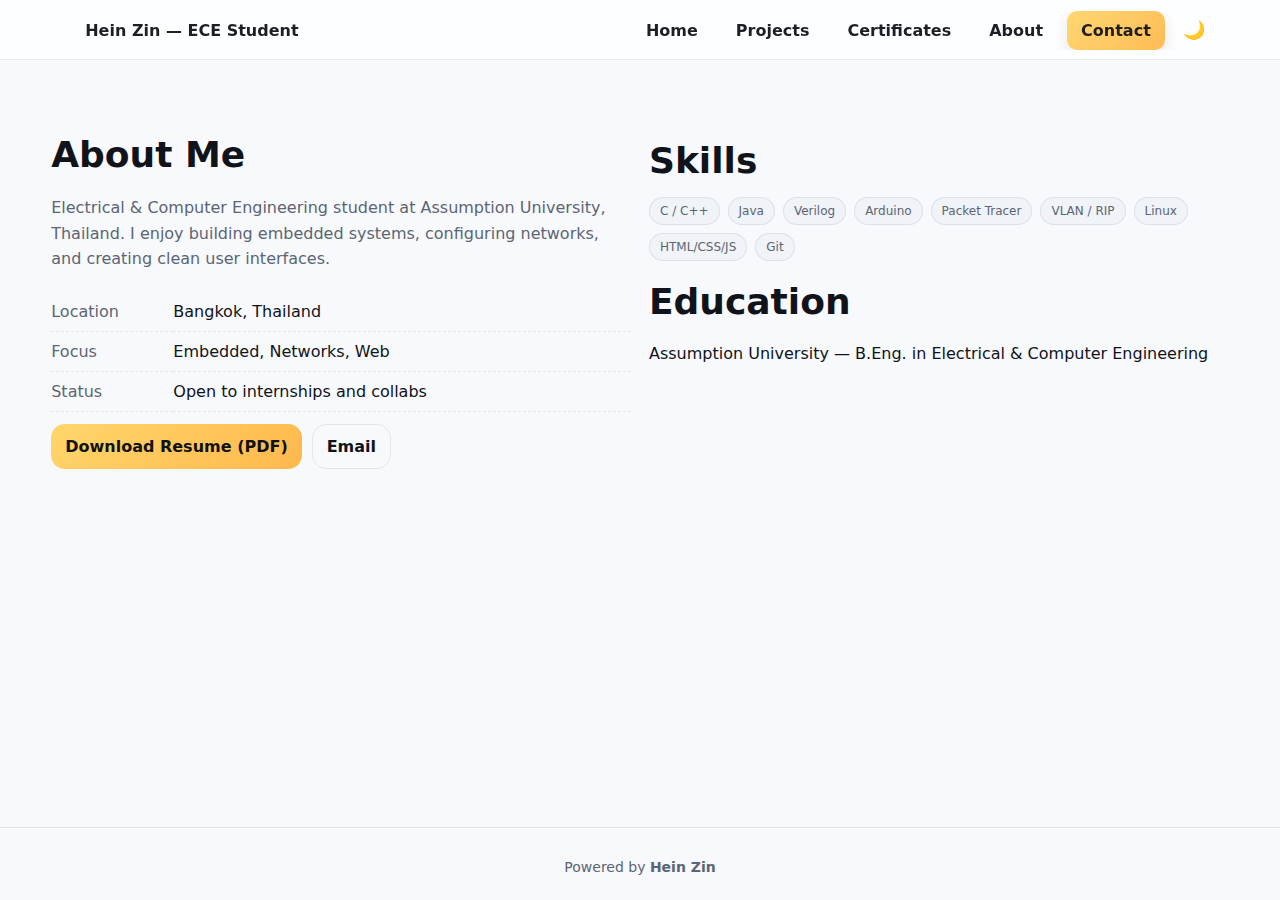
<file: about.html>
<!DOCTYPE html>
<html lang="en">
<head>
  <meta charset="utf-8" />
  <meta name="viewport" content="width=device-width, initial-scale=1" />
  <title>About — Hein Zin</title>
  <link rel="stylesheet" href="style.css" />
</head>
<body>
  <header>
  <div class="container nav">
    <a class="brand" href="index.html"><span class="brand-dot"></span><span>Hein Zin — ECE Student</span></a>
    <nav>
      <a href="index.html">Home</a>
      <a href="projects.html">Projects</a>
      <a href="certificates.html">Certificates</a>
      <a href="about.html">About</a>
      <a class="cta" href="contact.html">Contact</a>
      <button id="themeToggle" aria-label="Toggle theme" title="Toggle theme">🌙</button>
    </nav>
  </div>
</header>
  <main class="container">
    <section class="grid grid-2">
      <div>
        <h1 class="section-title">About Me</h1>
        <p class="section-sub">Electrical & Computer Engineering student at Assumption University, Thailand. I enjoy building embedded systems, configuring networks, and creating clean user interfaces.</p>
        <table class="table" style="margin-top:10px">
          <tr><td>Location</td><td>Bangkok, Thailand</td></tr>
          <tr><td>Focus</td><td>Embedded, Networks, Web</td></tr>
          <tr><td>Status</td><td>Open to internships and collabs</td></tr>
        </table>
        <div style="margin-top:12px; display:flex; gap:10px">
          <a class="btn btn-primary" href="#">Download Resume (PDF)</a>
          <a class="btn btn-ghost" href="mailto:you@email.com">Email</a>
        </div>
      </div>
      <div>
        <h2 class="section-title">Skills</h2>
        <div class="chips">
          <span class="chip">C / C++</span><span class="chip">Java</span><span class="chip">Verilog</span><span class="chip">Arduino</span>
          <span class="chip">Packet Tracer</span><span class="chip">VLAN / RIP</span><span class="chip">Linux</span>
          <span class="chip">HTML/CSS/JS</span><span class="chip">Git</span>
        </div>
        <h2 class="section-title" style="margin-top:18px">Education</h2>
        <p>Assumption University — B.Eng. in Electrical & Computer Engineering</p>
      </div>
    </section>
  </main>
  <footer>
  <div class="container">Powered by <strong>Hein Zin</strong></div>
</footer>
  <script src="script.js"></script>
</body>
</html>
</file>
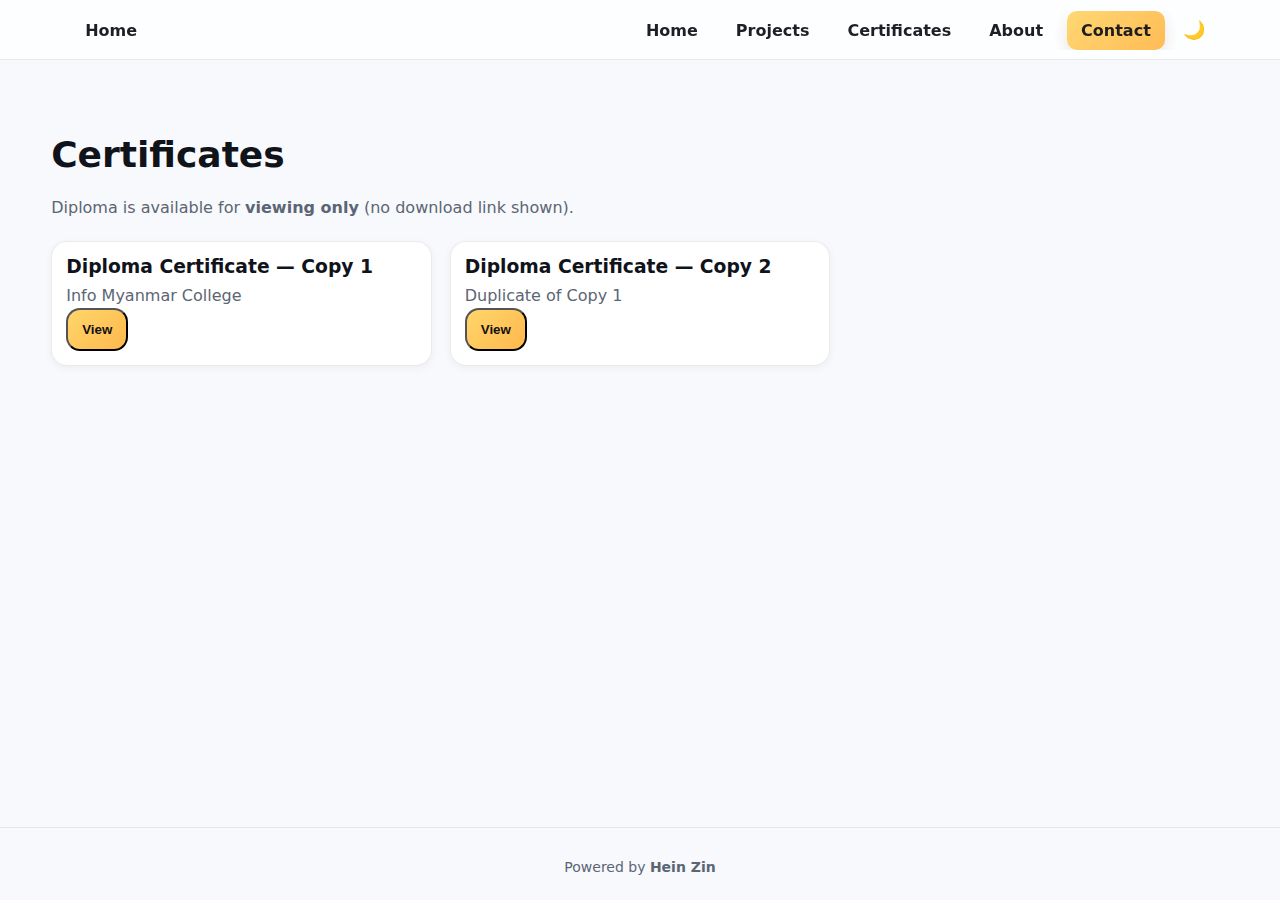
<file: certificates.html>
<!DOCTYPE html>
<html lang="en">
<head><meta charset="utf-8"/><meta name="viewport" content="width=device-width, initial-scale=1"/><title>Certificates</title><link rel="stylesheet" href="style.css"/></head>
<body>
  
    <header>
      <div class="container nav">
        <a class="brand" href="index.html" aria-label="Home"><span class="brand-dot"></span><span class="visually-hidden">Home</span></a>
        <nav>
          <a href="index.html">Home</a>
          <a href="projects.html">Projects</a>
          <a href="certificates.html">Certificates</a>
          <a href="about.html">About</a>
          <a class="cta" href="contact.html">Contact</a>
          <button id="themeToggle" aria-label="Toggle theme" title="Toggle theme">🌙</button>
        </nav>
      </div>
    </header>
    
  <main class="container">
    <section>
      <h1 class="section-title">Certificates</h1>
      <p class="section-sub">Diploma is available for <strong>viewing only</strong> (no download link shown).</p>
      <div class="grid grid-3">
        <article class="card"><div class="card-body">
          <h3>Diploma Certificate — Copy 1</h3><p>Info Myanmar College</p>
          <button class="btn btn-primary" data-open-pdf="files/diploma.pdf" data-title="Diploma Certificate — Copy 1">View</button>
        </div></article>
        <article class="card"><div class="card-body">
          <h3>Diploma Certificate — Copy 2</h3><p>Duplicate of Copy 1</p>
          <button class="btn btn-primary" data-open-pdf="files/diploma.pdf" data-title="Diploma Certificate — Copy 2">View</button>
        </div></article>
      </div>
    </section>
  </main>
  <div class="modal-backdrop" id="pdfModal" aria-hidden="true">
    <div class="modal" role="dialog" aria-modal="true" aria-labelledby="pdfTitle">
      <header style="display:flex; align-items:center; gap:10px">
        <div class="title" id="pdfTitle">Document</div>
        <button class="close" id="pdfClose" aria-label="Close">✕</button>
      </header>
      <iframe id="pdfFrame" src="about:blank" allow="clipboard-read; clipboard-write"></iframe>
    </div>
  </div>
  
    <footer>
      <div class="container">Powered by <strong>Hein Zin</strong></div>
    </footer>
    
  <script src="script.js"></script>
  <script src="viewer.js"></script>
</body>
</html>
</file>
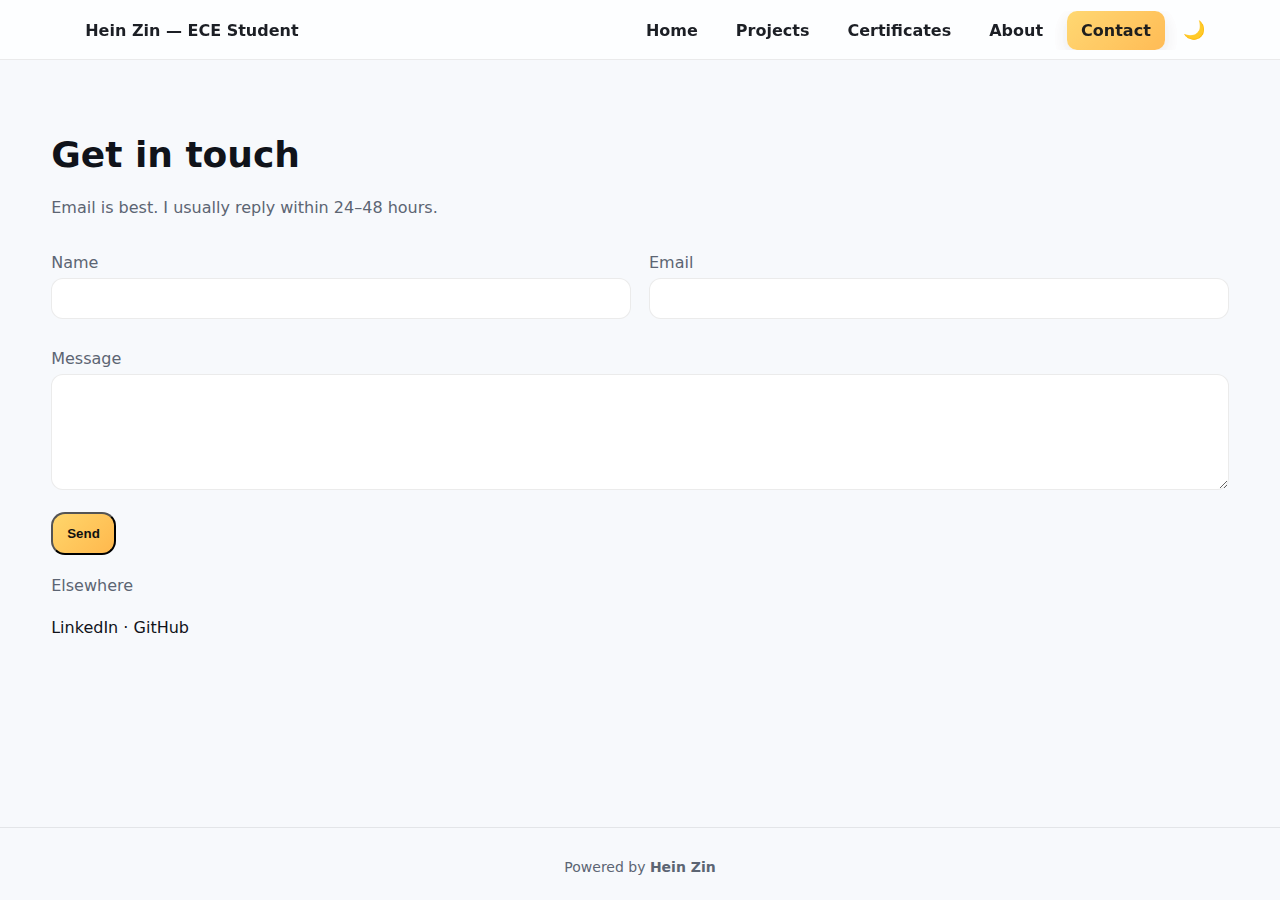
<file: contacts.html>
<!DOCTYPE html>
<html lang="en">
<head>
  <meta charset="utf-8" />
  <meta name="viewport" content="width=device-width, initial-scale=1" />
  <title>Contact — Hein Zin</title>
  <link rel="stylesheet" href="style.css" />
</head>
<body>
  <header>
  <div class="container nav">
    <a class="brand" href="index.html"><span class="brand-dot"></span><span>Hein Zin — ECE Student</span></a>
    <nav>
      <a href="index.html">Home</a>
      <a href="projects.html">Projects</a>
      <a href="certificates.html">Certificates</a>
      <a href="about.html">About</a>
      <a class="cta" href="contact.html">Contact</a>
      <button id="themeToggle" aria-label="Toggle theme" title="Toggle theme">🌙</button>
    </nav>
  </div>
</header>
  <main class="container">
    <section>
      <h1 class="section-title">Get in touch</h1>
      <p class="section-sub">Email is best. I usually reply within 24–48 hours.</p>
      <form action="https://formspree.io/f/your-id" method="POST" class="grid grid-2">
        <div>
          <label for="name">Name</label>
          <input id="name" class="input" name="name" required />
        </div>
        <div>
          <label for="email">Email</label>
          <input id="email" class="input" type="email" name="email" required />
        </div>
        <div style="grid-column:1/-1">
          <label for="msg">Message</label>
          <textarea id="msg" class="input" rows="6" name="message" required></textarea>
        </div>
        <div>
          <button class="btn btn-primary" type="submit">Send</button>
        </div>
      </form>

      <div style="margin-top:18px">
        <div class="section-sub">Elsewhere</div>
        <a href="#">LinkedIn</a> · <a href="#">GitHub</a>
      </div>
    </section>
  </main>
  <footer>
  <div class="container">Powered by <strong>Hein Zin</strong></div>
</footer>
  <script src="script.js"></script>
</body>
</html>
</file>
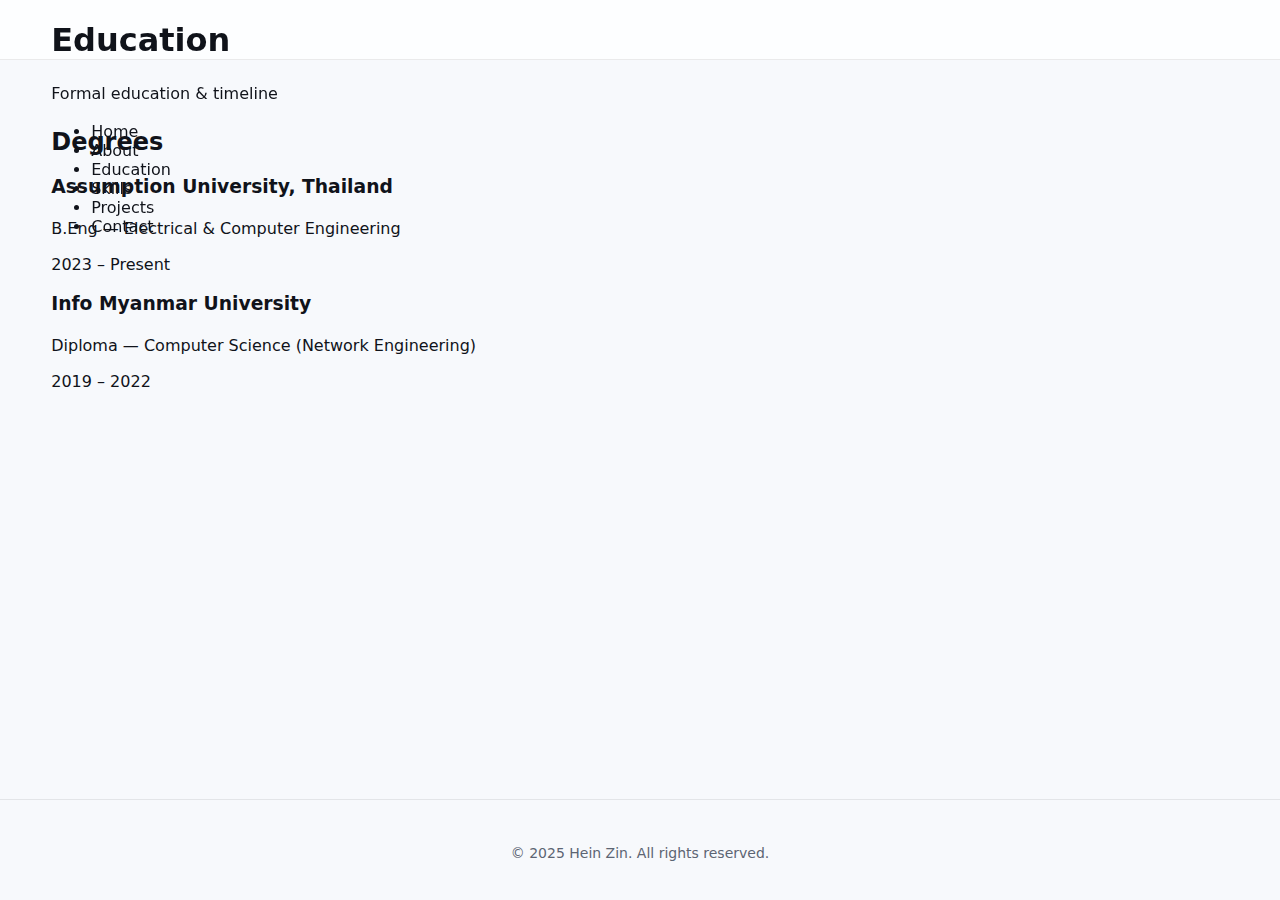
<file: education.html>
<!DOCTYPE html>
<html lang="en">
<head>
  <meta charset="UTF-8"/>
  <meta name="viewport" content="width=device-width, initial-scale=1.0"/>
  <title>Education — Hein Zin</title>
  <link rel="stylesheet" href="style.css"/>
  <script defer src="site.js"></script>
</head>
<body>
  <header>
    <div class="container header-content">
      <h1>Education</h1>
      <p>Formal education & timeline</p>
      <nav>
        <ul class="navbar">
          <li><a href="index.html" data-nav>Home</a></li>
          <li><a href="about.html" data-nav>About</a></li>
          <li><a href="education.html" data-nav>Education</a></li>
          <li><a href="skills.html" data-nav>Skills</a></li>
          <li><a href="projects.html" data-nav>Projects</a></li>
          <li><a href="contact.html" data-nav>Contact</a></li>
        </ul>
      </nav>
    </div>
  </header>

  <main class="container">
    <section class="education">
      <h2>Degrees</h2>
      <div class="edu-grid">
        <div class="smart-card edu-card">
          <h3>Assumption University, Thailand</h3>
          <p>B.Eng — Electrical & Computer Engineering</p>
          <span class="year">2023 – Present</span>
        </div>
        <div class="smart-card edu-card">
          <h3>Info Myanmar University</h3>
          <p>Diploma — Computer Science (Network Engineering)</p>
          <span class="year">2019 – 2022</span>
        </div>
      </div>
    </section>
  </main>

  <footer><p>© 2025 Hein Zin. All rights reserved.</p></footer>
</body>
</html>
</file>
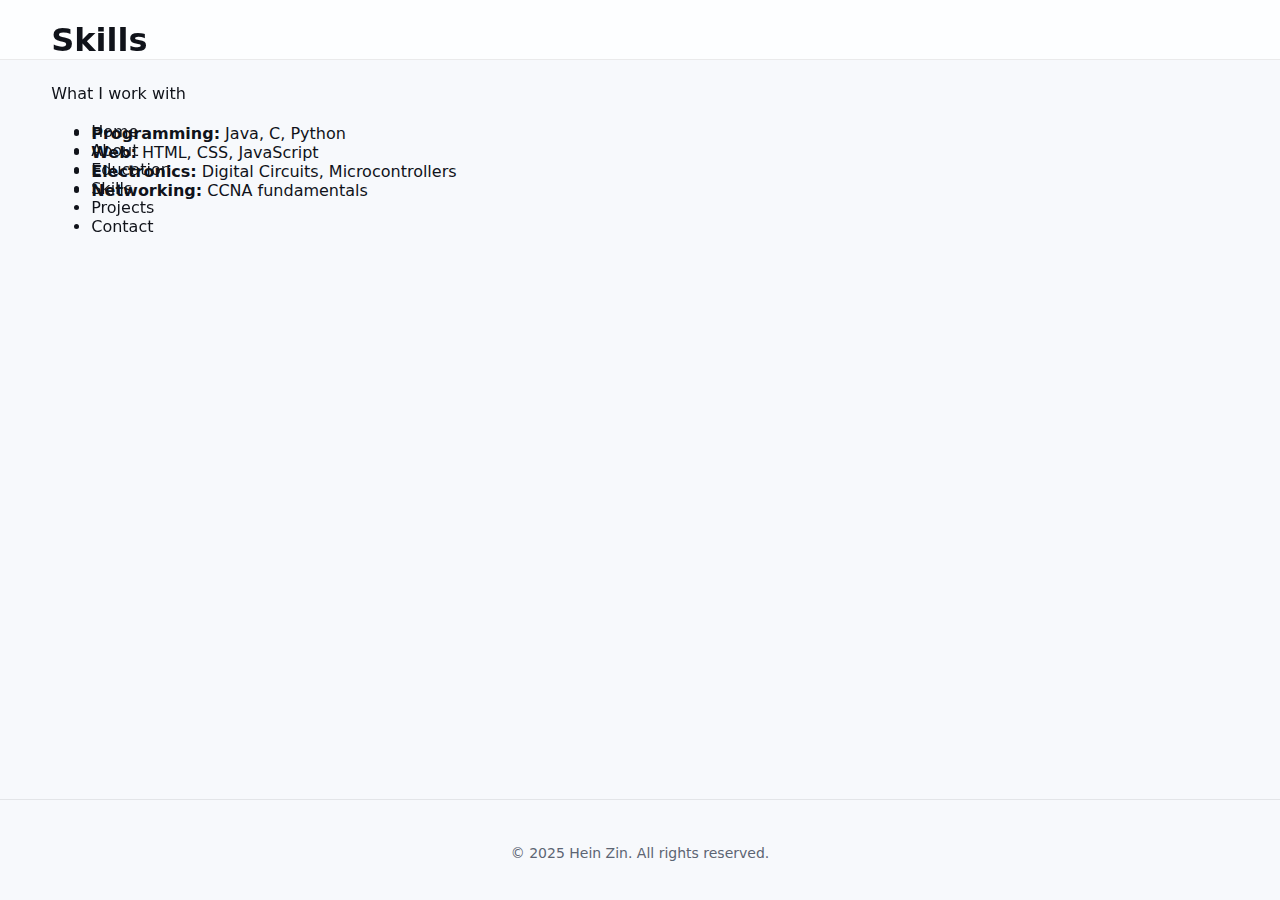
<file: skills.html>
<!DOCTYPE html>
<html lang="en">
<head>
  <meta charset="UTF-8"/>
  <meta name="viewport" content="width=device-width, initial-scale=1.0"/>
  <title>Skills — Hein Zin</title>
  <link rel="stylesheet" href="style.css"/>
  <script defer src="site.js"></script>
</head>
<body>
  <header>
    <div class="container header-content">
      <h1>Skills</h1>
      <p>What I work with</p>
      <nav>
        <ul class="navbar">
          <li><a href="index.html" data-nav>Home</a></li>
          <li><a href="about.html" data-nav>About</a></li>
          <li><a href="education.html" data-nav>Education</a></li>
          <li><a href="skills.html" data-nav>Skills</a></li>
          <li><a href="projects.html" data-nav>Projects</a></li>
          <li><a href="contact.html" data-nav>Contact</a></li>
        </ul>
      </nav>
    </div>
  </header>

  <main class="container">
    <section class="smart-card">
      <ul>
        <li><strong>Programming:</strong> Java, C, Python</li>
        <li><strong>Web:</strong> HTML, CSS, JavaScript</li>
        <li><strong>Electronics:</strong> Digital Circuits, Microcontrollers</li>
        <li><strong>Networking:</strong> CCNA fundamentals</li>
      </ul>
    </section>
  </main>

  <footer><p>© 2025 Hein Zin. All rights reserved.</p></footer>
</body>
</html>
</file>
<file: style.css>
:root{
  /* LIGHT THEME (default) */
  --bg:#f7f9fc; --panel:#ffffff; --panel-2:#f0f3f8; --text:#10131a; --muted:#5c6573;
  --brand:#ffd66b; --brand-2:#ffb84d; --accent:#0a70ff;
  --card-border: rgba(0,0,0,.08);
  --header-bg: rgba(255,255,255,.78);
  --hover: rgba(0,0,0,.05);
  --footer-border: rgba(0,0,0,.08);
  --header-h: 60px;
}
:root.dark{
  /* DARK THEME (toggled) */
  --bg:#0b0f16; --panel:#0f141b; --panel-2:#121823; --text:#e7edf3; --muted:#b8c0cc;
  --brand:#ffd66b; --brand-2:#ffb84d; --accent:#6ab3ff;
  --card-border: rgba(255,255,255,.10);
  --header-bg: rgba(9,13,18,.75);
  --hover: rgba(255,255,255,.08);
  --footer-border: rgba(255,255,255,.10);
}

/* === Base === */
*{box-sizing:border-box; transition: background-color .25s ease, color .25s ease, border-color .25s ease, box-shadow .25s ease, transform .2s ease}
html,body{height:100%; margin:0}
body{
  display:flex; flex-direction:column;
  color:var(--text); background:var(--bg);
  font-family: ui-sans-serif, system-ui, -apple-system, Segoe UI, Roboto, "Noto Sans", Helvetica, Arial;
  padding-top: calc(var(--header-h) + env(safe-area-inset-top));
  overflow-x:hidden;
}
main{flex:1}
a{color:inherit; text-decoration:none}
img{max-width:100%; height:auto; display:block}
.container{width:min(1240px,92%); margin-inline:auto}

/* === Header === */
header{
  position: fixed; top: 0; left: 0; right: 0;
  height: calc(var(--header-h) + env(safe-area-inset-top));
  padding-top: env(safe-area-inset-top);
  z-index: 1000;
  background: var(--header-bg);
  border-bottom: 1px solid var(--footer-border);
  backdrop-filter: blur(10px); -webkit-backdrop-filter: blur(10px);
}
.nav {
  height: var(--header-h);
  display:flex; align-items:center; justify-content:space-between;
  gap:12px;
  padding: 0 1rem;          /* ✅ Fix left/right spacing */
}
.brand{display:flex; align-items:center; gap:10px; margin-left:4px;} /* ✅ breathing room */
.brand-dot{width:14px;height:14px;border-radius:50%; background:linear-gradient(135deg,var(--brand),var(--brand-2))}
.nav nav{
  display:flex; align-items:center; gap:10px;
  flex:1 1 auto; justify-content:flex-end;
  overflow-x:auto; white-space:nowrap; scrollbar-width:none;
}
.nav nav::-webkit-scrollbar{display:none}
.nav a{opacity:.95; padding:10px 14px; border-radius:10px; font-weight:600; display:inline-block}
.nav a:hover{background:var(--hover)}
.nav .cta{background:linear-gradient(135deg,var(--brand),var(--brand-2)); color:#121212; font-weight:800; box-shadow:0 6px 18px rgba(0,0,0,.1)}
#themeToggle{border:none; background:none; cursor:pointer; font-size:18px; padding:8px; border-radius:10px}
#themeToggle:hover{background:var(--hover)}

/* === Sections / Type === */
section{padding:48px 0}
.section-title{font-size:clamp(22px,4.8vw,36px); margin-bottom:12px; font-weight:900; line-height:1.3;}
.section-sub{color:var(--muted); margin-bottom:20px; line-height:1.6;}
p{line-height:1.6; margin-bottom:14px;}

/* === Hero === */
.hero{display:grid; grid-template-columns:1.2fr .8fr; gap:32px; align-items:center; padding:56px 0 10px}
.hero-card{background:var(--panel); border:1px solid var(--card-border); padding:14px; border-radius:18px}
.hero .section-title{line-height:1.25; margin-bottom:10px;}
.hero .section-sub{line-height:1.6; margin-bottom:18px;}

/* === KPI === */
.kpis{display:grid; grid-template-columns:repeat(3,1fr); gap:16px; margin-top:12px}
.kpi{background:var(--panel-2); border:1px solid var(--card-border); border-radius:14px; padding:16px; text-align:center}
.kpi .num{font-weight:900; font-size:20px}
.kpi .lbl{color:var(--muted); font-size:12px}

/* === Buttons === */
.btn{display:inline-flex; align-items:center; gap:10px; padding:12px 14px; border-radius:14px; text-decoration:none; font-weight:800}
.btn-primary{background:linear-gradient(135deg,var(--brand),var(--brand-2)); color:#111}
.btn-ghost{border:1px solid var(--card-border); color:var(--text); background:transparent}
.btn:focus{outline:none; box-shadow:0 0 0 3px rgba(255,214,107,.35)}

/* === Grids & Cards === */
.grid{display:grid; gap:18px}
.grid-3{grid-template-columns:repeat(3,1fr)}
.grid-2{grid-template-columns:repeat(2,1fr)}
.card{background:var(--panel); border:1px solid var(--card-border); border-radius:16px; overflow:hidden; box-shadow:0 2px 8px rgba(0,0,0,.05)}
.card:hover{transform:translateY(-3px); box-shadow:0 12px 26px rgba(0,0,0,.12)}
.card-body{padding:14px}
.card h3{margin:0 0 6px}
.card p{margin:0; color:var(--muted)}
.card > img{aspect-ratio:16/10; object-fit:cover; background:var(--panel-2); border-bottom:1px solid var(--card-border)}

/* === Forms === */
.input, textarea{width:100%; background:var(--panel); color:var(--text); border:1px solid var(--card-border); padding:12px 12px; border-radius:12px}
.input:focus, textarea:focus{outline:none; box-shadow:0 0 0 3px rgba(10,112,255,.25)}
label{display:block; margin:12px 0 6px; color:var(--muted)}

/* === Chips / Table === */
.chips{display:flex; gap:8px; flex-wrap:wrap}
.chip{padding:6px 10px; border-radius:999px; background:var(--panel-2); border:1px solid var(--card-border); color:var(--muted); font-size:12px}
.table{width:100%; border-collapse:collapse}
.table td{padding:10px 0; border-bottom:1px dashed var(--card-border)}
.table td:first-child{color:var(--muted)}

/* === Footer === */
footer{
  text-align:center;
  padding:28px 0 22px;
  font-size:14px;
  color:var(--muted);
  border-top:1px solid var(--footer-border);
  line-height:1.6;
}

/* === PDF modal viewer === */
.modal-backdrop{position:fixed; inset:0; background:rgba(0,0,0,.6); display:none; align-items:center; justify-content:center; z-index:1300}
.modal-backdrop.open{display:flex}
.modal{width:min(1024px,92vw); height:min(88vh,900px); background:var(--panel); border:1px solid var(--card-border); border-radius:14px; overflow:hidden; display:flex; flex-direction:column}
.modal header{position:static; height:auto; padding:10px 12px; background:var(--panel); border-bottom:1px solid var(--card-border)}
.modal .title{font-weight:800}
.modal .close{margin-left:auto; border:0; background:transparent; color:var(--text); font-size:18px; padding:8px; border-radius:8px; cursor:pointer}
.modal .close:hover{background:var(--hover)}
.modal iframe{flex:1; border:0}

/* === Responsive === */
@media (max-width:900px){
  .hero{grid-template-columns:1fr; gap:20px}
  .grid-3{grid-template-columns:1fr 1fr}
}
@media (max-width:720px){
  :root{ --header-h: 56px; }
  .container{width:min(680px,94%)}
  section{padding:36px 0}
  .kpis{grid-template-columns:1fr 1fr}
  .btn{width:100%; justify-content:center}
}
@media (max-width:480px){
  .grid-3, .grid-2{grid-template-columns:1fr}
  .kpis{grid-template-columns:1fr}
}
</file>
